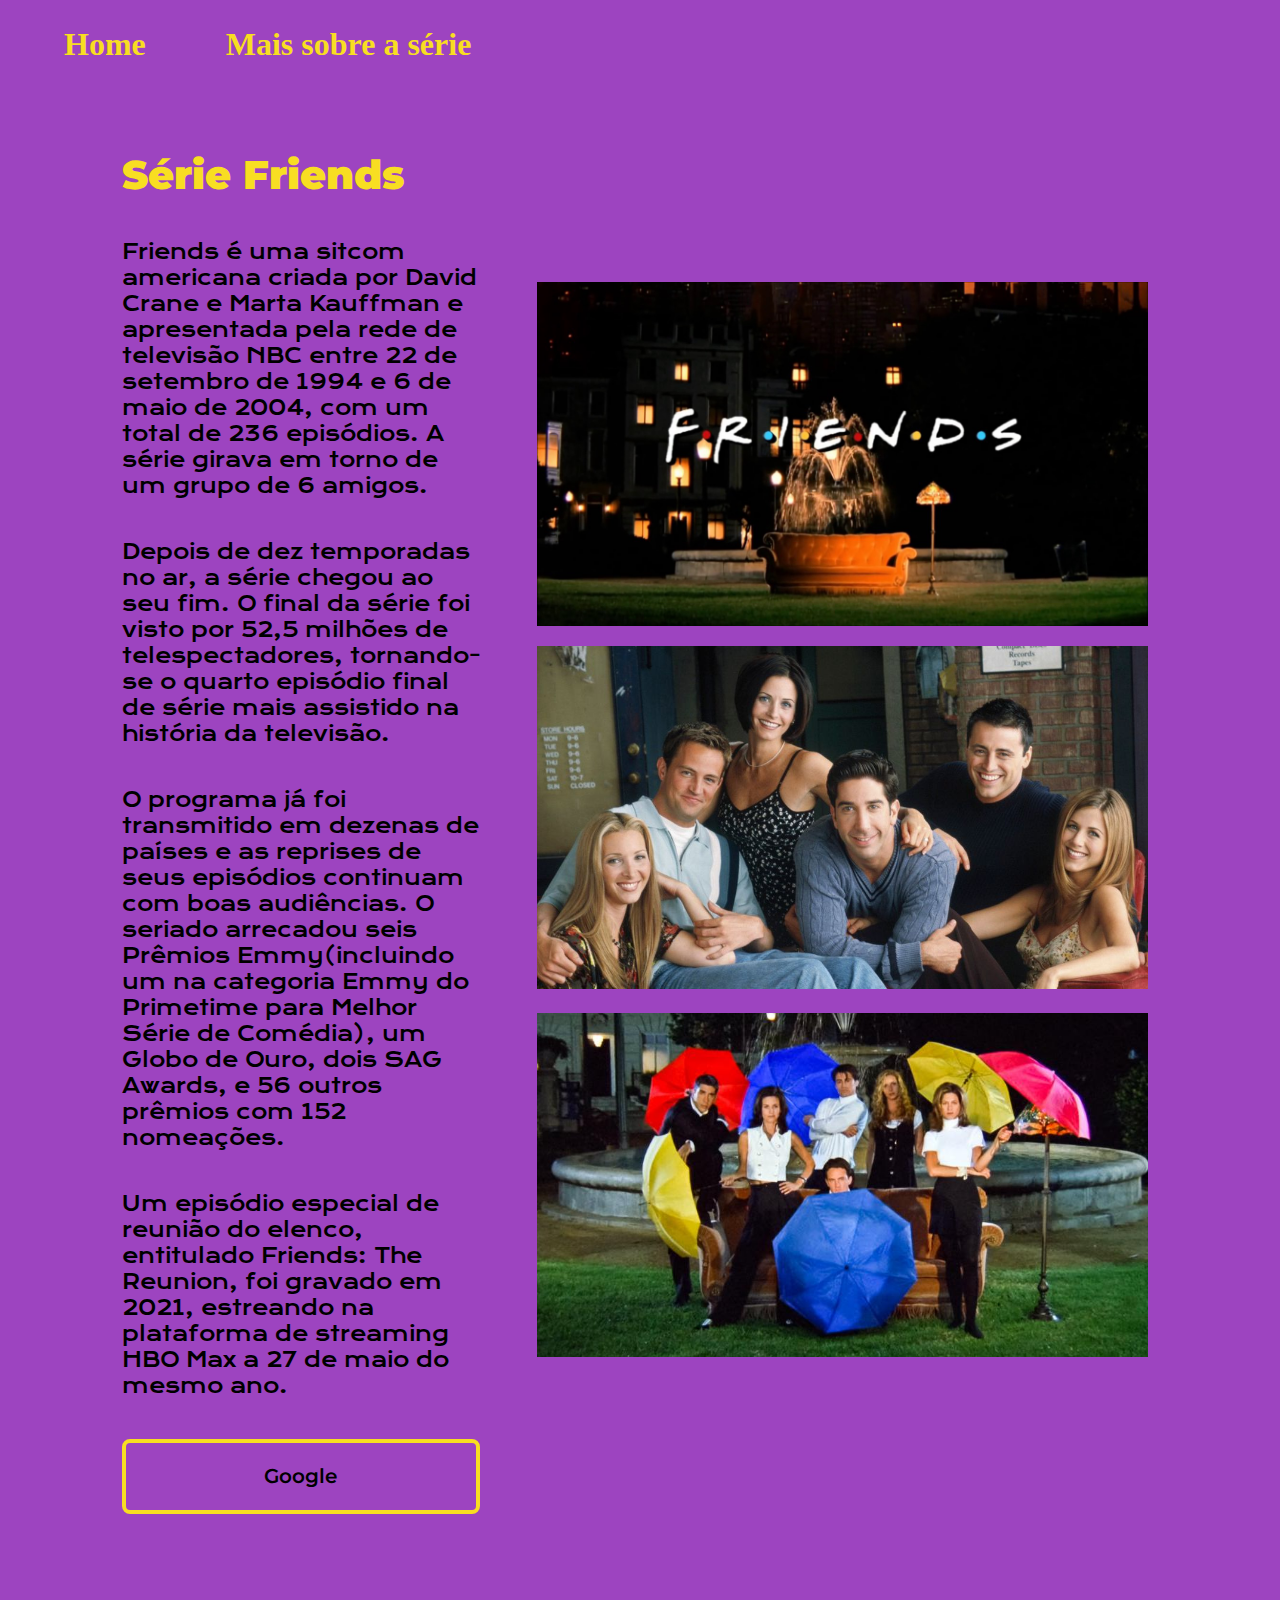
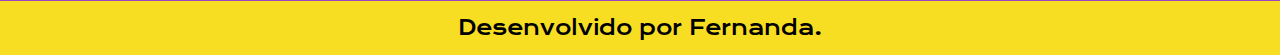
<file: index.html>
<!DOCTYPE html>
<html lang="pt-br">
<head>
    <meta charset="UTF-8">
    <meta http-equiv="X-UA-Compatible" content="IE=edge">
    <meta name="viewport" content="width=device-width, initial-scale=1.0">
    <link rel="shortcut icon" href="./" type="image/x-icon">
    <link rel="shortcut icon" href="./assets/favicon.png" type="image/x-icon">
    <title>Série favorita</title>
    <link rel="stylesheet" href="./style.css">
</head>
<body>
    <header class="cabecalho">
        <nav class="cabecalho__menu">
            <a class="cabecalho__menu__link" href="index.html">Home</a>
            <a class="cabecalho__menu__link" href="about.html">Mais sobre a série</a>
        </nav>
    </header>
    <main class="apresentacao">
        <section class="apresentacao__conteudo">
            <h1 class="apresentacao__conteudo__titulo"> <strong>Série Friends</strong></h1>
            <p class="apresentacao__conteudo__texto">Friends é uma sitcom americana criada por David Crane e Marta Kauffman e apresentada pela rede de televisão NBC entre 22 de setembro de 1994 e 6 de maio de 2004, com um total de 236 episódios. A série girava em torno de um grupo de 6 amigos.</p>
            <p class="apresentacao__conteudo__texto">Depois de dez temporadas no ar, a série chegou ao seu fim. O final da série foi visto por 52,5 milhões de telespectadores, tornando-se o quarto episódio final de série mais assistido na história da televisão.</p>
            <p class="apresentacao__conteudo__texto">O programa já foi transmitido em dezenas de países e as reprises de seus episódios continuam com boas audiências. O seriado arrecadou seis Prêmios Emmy(incluindo um na categoria Emmy do Primetime para Melhor Série de Comédia), um Globo de Ouro, dois SAG Awards, e 56 outros prêmios com 152 nomeações.</p>
            <p class="apresentacao__conteudo__texto">Um episódio especial de reunião do elenco, entitulado Friends: The Reunion, foi gravado em 2021, estreando na plataforma de streaming HBO Max a 27 de maio do mesmo ano.</p>
            <div class="apresentacao__link">
                <a class="apresentacao__links__navegacao" href="https://www.google.com/search?q=s%C3%A9rie+friends&rlz=1C1VDKB_pt-PTBR1070BR1070&oq=&aqs=chrome.0.69i59i450l8.9119787j0j7&sourceid=chrome&ie=UTF-8">Google</a>
            </div>
        </section>
        <div class="apresentacao__imagem">
            <img class="apresentacao__imagem_1" src="./img/friends-1.jpg" alt="Imagem da série: Friends.">
            <img class="apresentacao__imagem_2" src="./img/friends-2.jpeg" alt="Elenco principal de Friends.">
            <img class="apresentacao__imagem_3" src="./img/friends-3.jpg" alt="Elenco principal de Friends.">
        </div>
    </main>

    <footer class="rodape">
           <p>Desenvolvido por Fernanda.</p>
       </footer>
   </body>
   </html>
</file>
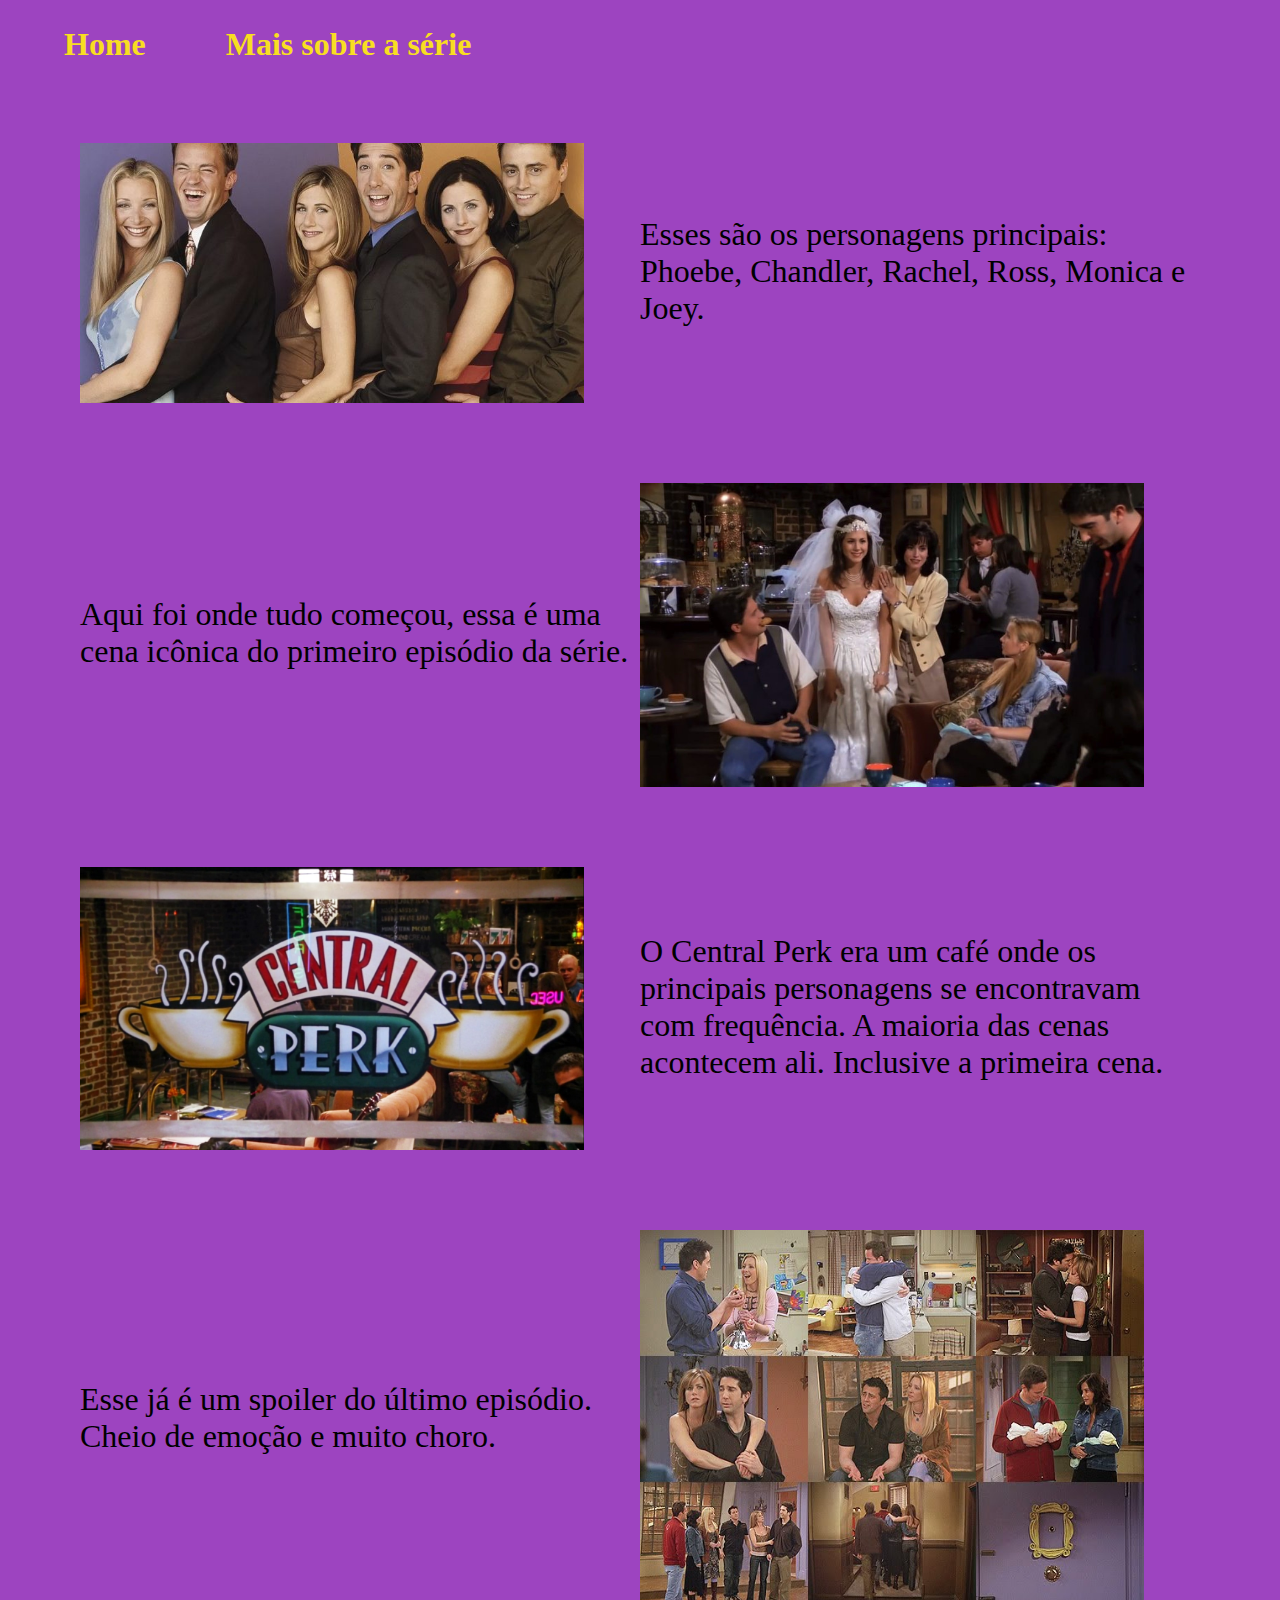
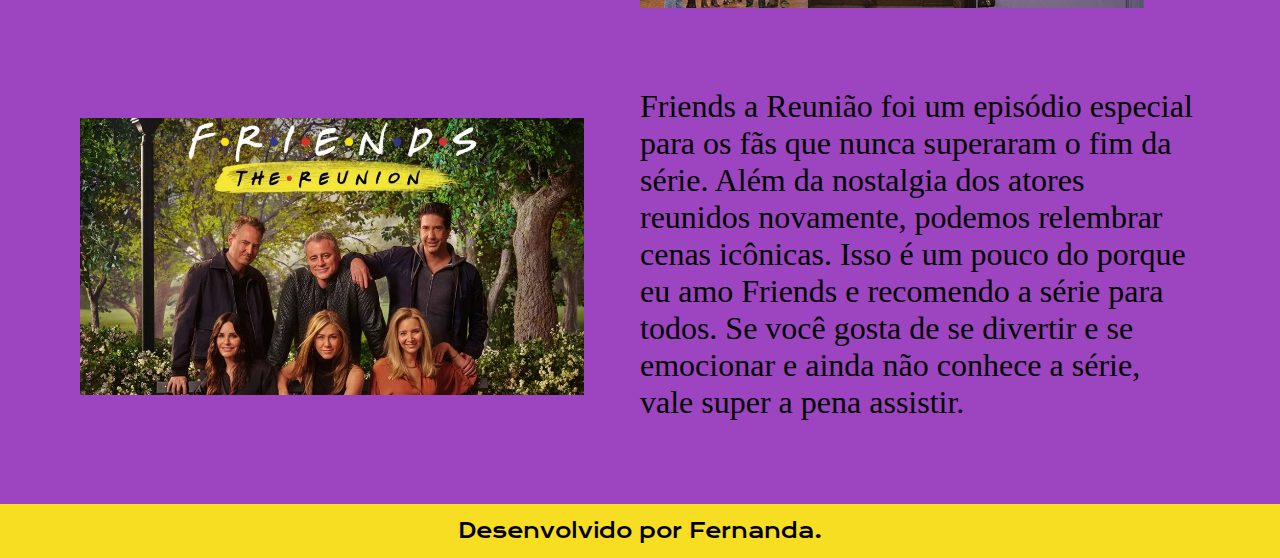
<file: about.html>
<!DOCTYPE html>
<html lang="pt-br">
<head>
    <meta charset="UTF-8">
    <meta http-equiv="X-UA-Compatible" content="IE=edge">
    <meta name="viewport" content="width=device-width, initial-scale=1.0">
    <link rel="shortcut icon" href="./" type="image/x-icon">
    <link rel="shortcut icon" href="./assets/favicon.png" type="image/x-icon">
    <title>Série favorita</title>
    <link rel="stylesheet" href="./style.css">
</head>
    <body>
        <header class="cabecalho">
            <nav class="cabecalho__menu">
                <a class="cabecalho__menu__link" href="index.html">Home</a>
                <a class="cabecalho__menu__link" href="about.html">Mais sobre a série</a>
            </nav>
        </header>

        <section class="container">
            <img src="./img/friends-4.jpg" alt="Foto do elenco principal da série" class="secundario__imagem">
            <div class="container__descricao">
            <p class="descricao__texto">Esses são os personagens principais: Phoebe, Chandler, Rachel, Ross,
                Monica e Joey.</p>
            </div>
        </section>

        <section class="container">
            <div class="container__descricao">
            <p class="descricao__texto"> Aqui foi onde tudo começou, essa é uma cena icônica do primeiro
                episódio da série.</p>
            </div>
            <img src="./img/friends-5.jpg" alt="Foto dos personagens principais na primeira cena da série" class="secundario__imagem">
        </section>

        <section class="container">
            <img src="./img/friends-6.jpg" alt="Foto do café aonde o elenco principal da série se reunia" class="secundario__imagem">
            <div class="container__descricao">
            <p class="descricao__texto"> O Central Perk era um café onde os principais personagens se
                encontravam com frequência. A maioria das cenas acontecem ali. Inclusive a primeira cena.</p>
            </div>
        </section>

        <section class="container">
            <div class="container__descricao">
            <p class="descricao__texto"> Esse já é um spoiler do último episódio. Cheio de emoção e muito choro.</p>
            </div>
            <img src="./img/friends-7.jpg" alt="Fotos das cenas do último episódio da série" class="secundario__imagem">
        </section>

        <section class="container">
            <img src="./img/friends-8.jpg" alt="Foto de Friends a Reunião" class="secundario__imagem">
            <div class="container__descricao">
            <p class="descricao__texto"> Friends a Reunião foi um episódio especial para os fãs que nunca
                superaram o fim da série. Além da nostalgia dos atores reunidos novamente, podemos relembrar cenas
                icônicas. Isso é um pouco do porque eu amo Friends e recomendo a série para todos. Se você gosta de se
                divertir e se emocionar e ainda não conhece a série, vale super a pena assistir.</p>
            </div>
        </section>

        <footer class="rodape">
            <p>Desenvolvido por Fernanda.</p>
        </footer>
    </body>
    </html>
</file>
<file: style.css>
@import url('https://fonts.googleapis.com/css2?family=Krona+One&family=Montserrat:wght@400;600&display=swap');

:root {
    --cor-primaria: #9D44C0;
    --cor-secundaria: #000000;
    --cor-terciaria: #F8DE22;
    --fonte-principal: 'Krona One', sans-serif;
    --fonte-secundaria: 'Montserrat', sans-serif;
}

* {
    margin: 0;
    padding: 0;
    }
    
    body {
        box-sizing: border-box;
        background-color: var(--cor-primaria);
        color: var(--cor-secundaria);
    }

    .cabecalho {
        padding: 2% 0% 0% 5%;
    }
    
    .cabecalho__menu {
        display: flex;
        gap: 80px;
    }
    
    .cabecalho__menu__link {
        font-family: var(--font-secundaria);
        font-size: 32px;
        font-weight: 600;
        color: var(--cor-terciaria);
        text-decoration: none;
    }

    strong {
        color: var(--cor-terciaria);
    }

    .apresentacao {
        padding: 5% 5%; 
        display: flex; 
        align-items: center; 
        justify-content: space-between;
    }
    
    .apresentacao__conteudo {
        width: 615px; 
        display: flex; 
        flex-direction: column; 
        gap: 40px;
        margin: 2% 5%;
    }

    .apresentacao__conteudo__titulo {
        font-family: var(--fonte-secundaria);
        font-size: 40px;
    }
    
    .apresentacao__conteudo__texto {
        font-size: 20px;
        font-family: var(--fonte-principal);
    }

    .apresentacao__links__navegacao {
        display: flex; 
        justify-content: center; 
        gap: 16px;
        border: 4px solid var(--cor-terciaria);
        width: 350px; 
        text-align: center; 
        border-radius: 8px; 
        font-size: 20px; 
        font-weight: 600; 
        padding: 21.5px 0; 
        text-decoration: none; 
        color: var(--cor-secundaria); 
        font-family: var(--fonte-secundaria);
    }
    
    .apresentacao__links__navegacao:hover {
        background-color: #FEFF86;
    }

    .apresentacao__imagem_1 {
        background-size: cover;
        width: 90%;
    }

    .apresentacao__imagem_2, .apresentacao__imagem_3 {
        background-size: cover;
        width: 90%;
        display: flex;
        flex-direction: row;
        margin: 1em 0 1.5em 0;
    }

    .container {
        display: grid;
        grid-template-columns: 50% 50%;
        margin: 5em;
        align-items: center;
    }

    .secundario__imagem {
        width: 90%;
    }

    .descricao__texto {
        color: var(--cor-secundaria);
        font-size: var(--fonte-principal);
        font-weight: 400;
        font-size: 32px;
        margin-bottom: 0.1em;
    }

    .rodape {
        padding: 14px;
        color: var(--cor-secundaria);
        background-color: var(--cor-terciaria);
        text-align: center;
        font-family: var(--fonte-principal);
        font-size: 20px;
        font-weight: 400;
    }

    @media (max-width: 1200px) {
        .cabecalho {
            padding: 10%;
        }
    
        .cabecalho__menu {
            justify-content: center;
        }
    
        .apresentacao, .apresentacao__imagem {
            flex-direction: column-reverse;
            padding: 4%;
        }
    
        .apresentacao__conteudo {
            width: auto;
        }
    }
</file>
